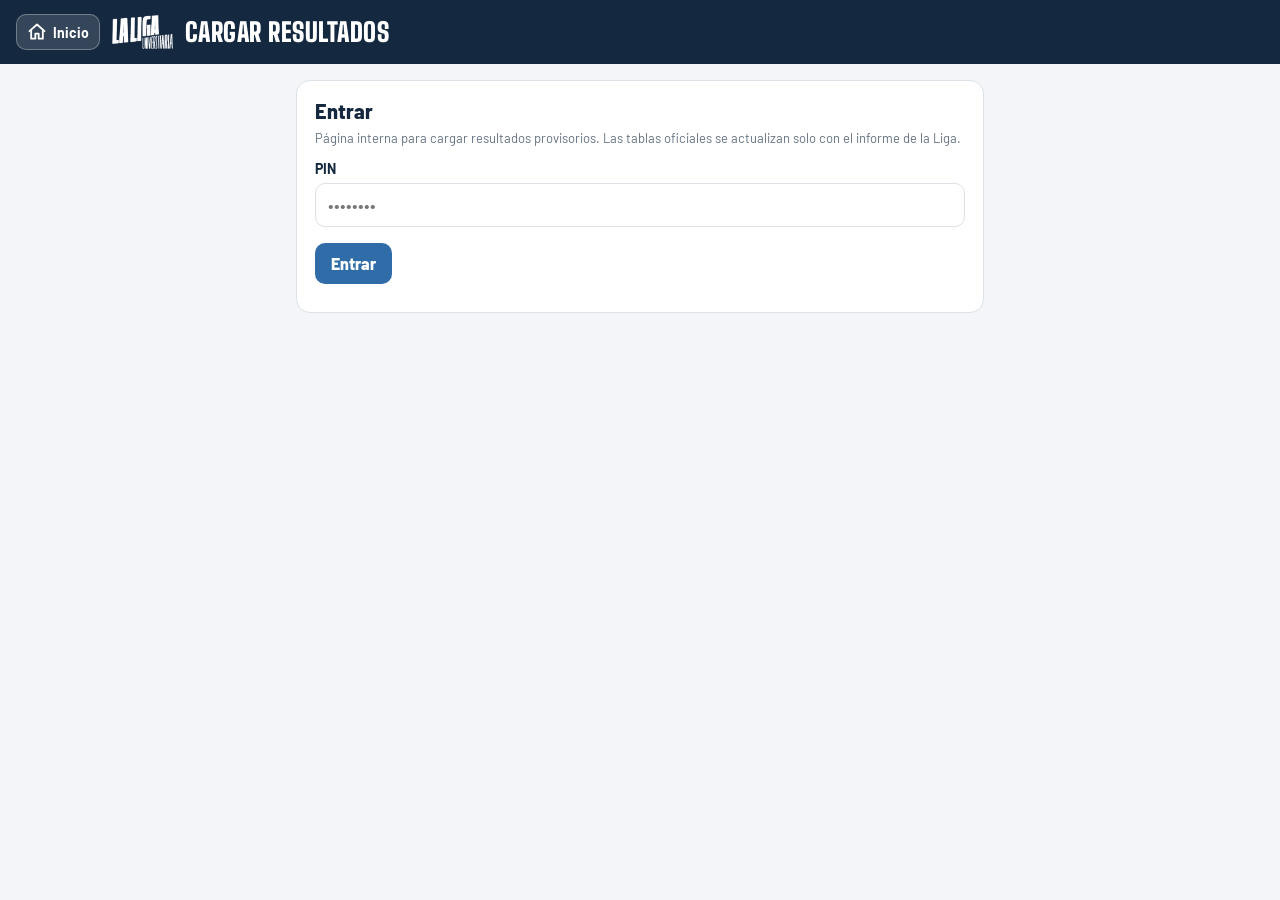
<file: cargar/index.html>
<!doctype html>
<html lang="es">
<head>
<meta charset="utf-8">
<meta name="viewport" content="width=device-width, initial-scale=1">
<meta name="robots" content="noindex, nofollow">
<title>Cargar resultados · La Liga Universitaria</title>
<link rel="icon" type="image/png" href="../public/logo_liga.png">
<link rel="preconnect" href="https://fonts.googleapis.com">
<link href="https://fonts.googleapis.com/css2?family=Barlow:wght@500;600;700;800&family=Big+Shoulders+Display:wght@800;900&display=swap" rel="stylesheet">
<style>
:root{--navy:#14283F;--txt:#14283F;--mut:#667382;--bg:#F3F5F8;--card:#FFF;--line:#DCE2E8;--ok:#166534;--okbg:#EAF4EE;--err:#991B1B;--errbg:#FEE2E2;--acc:#2F6CA8}
*{box-sizing:border-box}
body{margin:0;font-family:Barlow,system-ui,sans-serif;background:var(--bg);color:var(--txt)}
header{background:var(--navy);color:#FFF;padding:14px 16px;display:flex;align-items:center;gap:12px;position:sticky;top:0;z-index:5}
.home{display:flex;align-items:center;gap:6px;color:#FFF;text-decoration:none;font-weight:700;font-size:14px;background:rgba(255,255,255,.14);border:1px solid rgba(255,255,255,.3);border-radius:10px;padding:7px 10px;flex:none}
.home:active{background:rgba(255,255,255,.25)}
header img{height:34px}
header h1{margin:0;font-family:'Big Shoulders Display',Impact,sans-serif;font-weight:900;font-size:26px;text-transform:uppercase;letter-spacing:.5px}
header .who{margin-left:auto;font-size:13px;opacity:.8;text-align:right}
main{max-width:720px;margin:0 auto;padding:16px}
.box{background:var(--card);border:1px solid var(--line);border-radius:14px;padding:18px}
label{display:block;font-weight:700;font-size:14px;margin:12px 0 6px}
input[type=text],input[type=password],input[type=number]{font:inherit;font-size:18px;padding:10px 12px;border:1px solid var(--line);border-radius:10px;width:100%;background:#FFF;color:var(--txt)}
button{font:inherit;font-weight:800;border:0;border-radius:10px;padding:11px 16px;cursor:pointer}
.btn{background:var(--acc);color:#FFF}
.btn:disabled{opacity:.5;cursor:default}
.btn2{background:#EEF1F5;color:var(--txt)}
.del{background:transparent;color:var(--err);padding:11px 8px}
.msg{margin-top:10px;font-weight:700;font-size:14px}
.msg.err{color:var(--err)} .msg.ok{color:var(--ok)}
.tabs{display:flex;gap:8px;margin:4px 0 16px;flex-wrap:wrap}
.tab{flex:1;min-width:70px;padding:10px 0;border-radius:12px;font-family:'Big Shoulders Display',Impact,sans-serif;font-weight:900;font-size:24px;color:#FFF;opacity:.45}
.tab.on{opacity:1;box-shadow:0 4px 12px rgba(20,40,63,.25)}
.fh{display:flex;justify-content:space-between;align-items:baseline;margin:18px 2px 8px}
.fh b{font-family:'Big Shoulders Display',Impact,sans-serif;font-weight:900;font-size:24px;text-transform:uppercase}
.fh span{font-size:13px;color:var(--mut);font-weight:600}
.m{background:var(--card);border:1px solid var(--line);border-radius:14px;padding:12px;margin-bottom:10px}
.m.hecho{border-color:#9CC9AE;background:#FAFDFB}
.mt{display:flex;justify-content:space-between;font-size:12px;font-weight:700;color:var(--mut);text-transform:uppercase;letter-spacing:.04em}
.row{display:flex;flex-direction:column;gap:8px;margin-top:10px}
.ln{display:grid;grid-template-columns:minmax(0,1fr) 72px;align-items:center;gap:10px}
.tm{display:flex;align-items:center;gap:8px;font-weight:800;font-size:15px;line-height:1.1;min-width:0}
.tm span{min-width:0;font-size:17px}
.tm small{margin-left:auto;font-size:11px;font-weight:700;color:var(--mut);text-transform:uppercase;letter-spacing:.05em}
.ph{width:30px;height:30px;border-radius:50%;background:#E5E9EE;flex:none}
input[type=number]{-moz-appearance:textfield;appearance:textfield}
input[type=number]::-webkit-inner-spin-button,input[type=number]::-webkit-outer-spin-button{-webkit-appearance:none;margin:0}
.tm img{width:30px;height:30px;object-fit:contain;flex:none}
.g{text-align:center;font-family:'Big Shoulders Display',Impact,sans-serif;font-weight:900;font-size:28px;padding:6px 0}
.extra{display:none;margin-top:10px;gap:8px;grid-template-columns:1fr 1fr;align-items:end}
.extra.on{display:grid}
.extra .full{grid-column:1/-1}
.acts{display:flex;align-items:center;gap:8px;margin-top:10px;flex-wrap:wrap}
.acts .mas{background:transparent;color:var(--acc);padding:8px 4px;font-size:14px}
.acts .st{margin-left:auto;font-size:13px;font-weight:700}
.st.ok{color:var(--ok)} .st.err{color:var(--err)} .st.pend{color:var(--mut)}
.badge{display:inline-block;background:var(--okbg);color:var(--ok);border-radius:6px;padding:2px 8px;font-size:12px;font-weight:800}
.empty{color:var(--mut);text-align:center;padding:30px 10px}
.note{font-size:13px;color:var(--mut);line-height:1.4;margin-top:14px}
</style>
</head>
<body>
<header><a class="home" href="../" title="Ir al inicio" aria-label="Ir al inicio"><svg viewBox="0 0 24 24" width="20" height="20" fill="none" stroke="currentColor" stroke-width="2.2" stroke-linecap="round" stroke-linejoin="round"><path d="M3 11l9-8 9 8"/><path d="M5 10v10h5v-6h4v6h5V10"/></svg><span>Inicio</span></a><img src="../public/logo_liga.png" alt=""><h1>Cargar resultados</h1><div class="who" id="who"></div></header>
<main>
  <div id="login" class="box">
    <div style="font-weight:800;font-size:20px">Entrar</div>
    <p class="note" style="margin-top:6px">Página interna para cargar resultados provisorios. Las tablas oficiales se actualizan solo con el informe de la Liga.</p>
    <label for="pin">PIN</label>
    <input id="pin" type="password" inputmode="numeric" pattern="[0-9]*" autocomplete="off" placeholder="••••••••">
    <div style="margin-top:16px"><button class="btn" id="entrar">Entrar</button></div>
    <div class="msg" id="loginMsg"></div>
  </div>
  <div id="app" hidden>
    <div class="tabs" id="tabs"></div>
    <div id="lista"></div>
    <p class="note">Cada resultado guardado aparece en la página en más o menos un minuto (Inicio y Fixture). Si te equivocás, cambiá los números y guardá de nuevo, o tocá "Borrar".</p>
  </div>
</main>
<script src="../js/data.js"></script>
<script src="../js/data_b.js"></script>
<script src="../js/data_c.js"></script>
<script src="../js/data_f.js"></script>
<script src="../js/data_bc.js"></script>
<script src="../js/parciales.js"></script>
<script src="../js/parciales_apply.js"></script>
<script src="../js/cc_model.js"></script>
<script>
(function () {
  'use strict';
  const $ = s => document.querySelector(s);
  const esc = s => String(s == null ? '' : s).replace(/[&<>"']/g, c => ({ '&': '&amp;', '<': '&lt;', '>': '&gt;', '"': '&quot;', "'": '&#39;' }[c]));
  const DATOS = { A: window.LIGA_DATA, B: window.LIGA_DATA_B, C: window.LIGA_DATA_C, F: window.LIGA_DATA_F };
  const COL = { A: '#2F6CA8', B: '#22814D', C: '#D9770B', F: 'linear-gradient(135deg,#D1238C,#8B2FC9)', CC: 'linear-gradient(135deg,#C62828,#7A1630)' };
  const NOM = { A: 'Categoría A', B: 'Categoría B', C: 'Categoría C', F: 'Liga Femenina', CC: 'Copa Challenger' };
  const TABS = ['A', 'B', 'C', 'F', 'CC'];
  const RONDA = { 1: '16avos', 2: 'Octavos', 3: 'Cuartos', 4: 'Semifinal', 5: 'Final' };
  const PARC = Object.assign({}, (window.LIGA_PARCIALES && window.LIGA_PARCIALES.resultados) || {});
  const ls = { get(k) { try { return localStorage.getItem(k); } catch (e) { return null; } }, set(k, v) { try { localStorage.setItem(k, v); } catch (e) {} } };
  let PIN = '', POR = '', CAT = ls.get('carga_cat') || 'A';

  async function api(body) {
    const r = await fetch('/api/guardar', { method: 'POST', headers: { 'Content-Type': 'application/json' }, body: JSON.stringify(Object.assign({ pin: PIN, por: POR }, body)) });
    let j = {}; try { j = await r.json(); } catch (e) {}
    if (!r.ok || !j.ok) throw new Error(j.error || ('Error ' + r.status));
    return j;
  }

  $('#entrar').addEventListener('click', async () => {
    const pin = $('#pin').value.trim();
    const m = $('#loginMsg'); m.className = 'msg';
    if (!/^\d{4,12}$/.test(pin)) { m.className = 'msg err'; m.textContent = 'El PIN son solo números.'; return; }
    PIN = pin;
    $('#entrar').disabled = true; m.textContent = 'Verificando…';
    try { await api({ accion: 'verificar' }); $('#login').hidden = true; $('#app').hidden = false; render(); }
    catch (e) { m.className = 'msg err'; m.textContent = e.message; PIN = ''; }
    $('#entrar').disabled = false;
  });
  $('#pin').addEventListener('keydown', e => { if (e.key === 'Enter') $('#entrar').click(); });

  const escudo = (D, n) => {
    const e = (D.equipos || []).find(x => x.nombre === n);
    if (e && e.escudo) return '../' + e.escudo;
    const cc = (window.LIGA_DATA && window.LIGA_DATA.copaChallenger && window.LIGA_DATA.copaChallenger.escudos) || {};
    return cc[n] ? '../' + cc[n] : '';
  };

  // Fechas a mostrar: la primera sin informe oficial (y la siguiente si ya tiene horarios) + partidos pendientes de fechas viejas
  function fechasDe(D) {
    const fs = (D.clausura && D.clausura.fechas) || [];
    const out = [];
    fs.forEach(f => {
      const pend = (f.partidos || []).filter(p => p.estado === 'pendiente');
      if (f.disputada && pend.length) out.push({ f, partidos: pend, atrasada: true });
    });
    const sin = fs.filter(f => !f.disputada);
    sin.forEach((f, i) => {
      const conHora = (f.partidos || []).some(p => p.hora);
      if (i === 0 || conHora) out.push({ f, partidos: (f.partidos || []).filter(p => p.estado !== 'libre') });
    });
    return out;
  }

  function render() {
    if (!TABS.includes(CAT)) CAT = 'A';
    $('#tabs').innerHTML = TABS.map(c => `<button class="tab ${c === CAT ? 'on' : ''}" data-c="${c}" style="background:${COL[c]}">${c === 'CC' ? 'Copa' : c}</button>`).join('');
    document.querySelectorAll('.tab').forEach(b => b.addEventListener('click', () => { CAT = b.dataset.c; ls.set('carga_cat', CAT); render(); }));
    if (CAT === 'CC') return renderCopa();
    const D = DATOS[CAT];
    const grupos = D ? fechasDe(D) : [];
    const PO = ((D && D.clausura && D.clausura.crucesOficiales && D.clausura.crucesOficiales.partidos) || []).filter(x => x.golesL == null || x.provisorio);
    if (PO.length) {
      const hm = h => { const [a, b] = (h || '99:99').split(':').map(Number); return a * 60 + b; };
      const ord = PO.slice().sort((x, y) => (x.copa === y.copa ? 0 : x.copa === 'Fase Campeonato' ? -1 : 1) || (x.fecha || '').localeCompare(y.fecha || '') || hm(x.hora) - hm(y.hora));
      let ronda = null;
      $('#lista').innerHTML = ord.map(x => {
        const h = x.ronda + x.copa !== ronda ? `<div class="fh"><b>${esc(x.copa)}</b><span>${esc(x.ronda)}</span></div>` : '';
        ronda = x.ronda + x.copa;
        const p = { local: x.local, visitante: x.visitante, dia: x.dia, hora: x.hora, cancha: x.cancha, estado: x.golesL != null ? 'finalizado' : 'pendiente', golesL: x.golesL, golesV: x.golesV };
        if (x.penalesL != null) { p.penalesL = x.penalesL; p.penalesV = x.penalesV; }
        return h + card(D, { numero: x.n }, p, x.codigo, 'playoffs');
      }).join('') + grupos.map(g => `
      <div class="fh"><b>Fecha ${g.f.numero}${g.atrasada ? ' · pendiente' : ''}</b><span>${esc(g.f.dia || '')}</span></div>
      ${g.partidos.map(p => card(D, g.f, p)).join('')}`).join('');
      document.querySelectorAll('.m').forEach(bind);
      return;
    }
    if (!grupos.length) { $('#lista').innerHTML = `<div class="empty">No hay partidos para cargar en ${NOM[CAT]}.</div>`; return; }
    $('#lista').innerHTML = grupos.map(g => `
      <div class="fh"><b>Fecha ${g.f.numero}${g.atrasada ? ' · pendiente' : ''}</b><span>${esc(g.f.dia || '')}</span></div>
      ${g.partidos.map(p => card(D, g.f, p)).join('')}`).join('');
    document.querySelectorAll('.m').forEach(bind);
  }

  // Copa Challenger: partidos con los dos equipos definidos y sin resultado oficial
  function renderCopa() {
    const D = window.LIGA_DATA;
    const M = window.ccModel && window.ccModel(D && D.copaChallenger);
    const ps = M ? M.all.filter(m => m.a.nombre && m.b.nombre && (!m.res || m.res.provisorio)) : [];
    if (!ps.length) { $('#lista').innerHTML = `<div class="empty">No hay partidos de la Copa Challenger para cargar.</div>`; return; }
    const fd = d => { if (!d) return ''; const [y, mo, da] = d.split('-').map(Number); return ['Dom', 'Lun', 'Mar', 'Mié', 'Jue', 'Vie', 'Sáb'][new Date(y, mo - 1, da).getDay()] + ' ' + da + '/' + mo; };
    let ronda = null;
    $('#lista').innerHTML = ps.map(m => {
      const h = m.r !== ronda ? `<div class="fh"><b>${RONDA[m.r] || 'Ronda ' + m.r}</b><span>Copa Challenger</span></div>` : '';
      ronda = m.r;
      const p = { local: m.a.nombre, visitante: m.b.nombre, dia: fd(m.date), hora: m.t || '', cancha: m.c ? (m.c === 'R' ? 'Rugby' : 'Fútbol') : '', estado: m.res ? 'finalizado' : 'pendiente' };
      if (m.res) { p.golesL = m.res.a; p.golesV = m.res.b; if (m.res.pa != null) { p.penalesL = m.res.pa; p.penalesV = m.res.pb; } }
      return h + card(D, { numero: m.no }, p, 'P' + m.no);
    }).join('');
    document.querySelectorAll('.m').forEach(bind);
  }

  function card(D, f, p, codigo, torneo) {
    const copa = CAT === 'CC' || torneo === 'playoffs';
    torneo = CAT === 'CC' ? 'challenger' : (torneo || 'clausura');
    const clave = [CAT === 'CC' ? 'A' : CAT, torneo, f.numero, p.local, p.visitante].join('|');
    const r = PARC[clave];
    const tiene = p.estado === 'finalizado';
    const gl = tiene ? p.golesL : '', gv = tiene ? p.golesV : '';
    const det = [p.dia, p.hora ? p.hora + ' hs' : '', (p.cancha || '').replace('Cancha de ', '')].filter(Boolean).join(' · ');
    const pen = p.penalesL !== undefined;
    return `<div class="m ${tiene ? 'hecho' : ''}" data-clave="${esc(clave)}" data-torneo="${torneo}" data-fecha="${f.numero}" data-local="${esc(p.local)}" data-visitante="${esc(p.visitante)}">
      <div class="mt"><span>${codigo ? esc(codigo) + ' · ' : ''}${esc(det || 'Horario a confirmar')}</span><span>${tiene ? `<span class="badge">Cargado</span>` : ''}</span></div>
      <div class="row">
        <div class="ln"><div class="tm">${escudo(D, p.local) ? `<img src="${esc(escudo(D, p.local))}" alt="">` : '<i class="ph"></i>'}<span>${esc(p.local)}</span><small>${copa ? '' : 'Local'}</small></div>
          <input class="g gl" type="number" inputmode="numeric" min="0" max="50" value="${gl}" aria-label="Goles ${esc(p.local)}"></div>
        <div class="ln"><div class="tm">${escudo(D, p.visitante) ? `<img src="${esc(escudo(D, p.visitante))}" alt="">` : '<i class="ph"></i>'}<span>${esc(p.visitante)}</span><small>${copa ? '' : 'Visitante'}</small></div>
          <input class="g gv" type="number" inputmode="numeric" min="0" max="50" value="${gv}" aria-label="Goles ${esc(p.visitante)}"></div>
      </div>
      <div class="extra ${pen || (r && r.nota) ? 'on' : ''}">
        <div><label>Penales ${esc(p.local)}</label><input class="pl" type="number" inputmode="numeric" min="0" max="50" value="${pen ? p.penalesL : ''}"></div>
        <div><label>Penales ${esc(p.visitante)}</label><input class="pv" type="number" inputmode="numeric" min="0" max="50" value="${pen ? p.penalesV : ''}"></div>
        <div class="full" ${copa ? 'hidden' : ''}><label>Nota (opcional)</label><input class="nota" type="text" maxlength="80" placeholder="${copa ? 'Si empatan, cargá los penales arriba' : 'Ej: No se presentó Timba'}" value="${esc(r && r.nota ? r.nota : '')}"></div>
      </div>
      <div class="acts"><button class="btn guardar">Guardar</button>${r ? '<button class="del borrar">Borrar</button>' : ''}<button class="mas">${copa ? 'Penales' : 'Penales / nota'}</button><span class="st"></span></div>
    </div>`;
  }

  function bind(el) {
    const st = el.querySelector('.st');
    const num = s => { const v = el.querySelector(s).value.trim(); return v === '' ? null : Number(v); };
    const copa = CAT === 'CC' || el.dataset.torneo === 'playoffs';
    const base = () => ({ cat: CAT === 'CC' ? 'A' : CAT, torneo: el.dataset.torneo || 'clausura', fecha: Number(el.dataset.fecha), local: el.dataset.local, visitante: el.dataset.visitante });
    el.querySelector('.mas').addEventListener('click', () => el.querySelector('.extra').classList.toggle('on'));
    el.querySelector('.guardar').addEventListener('click', async () => {
      const gl = num('.gl'), gv = num('.gv'), pl = num('.pl'), pv = num('.pv');
      const ent = x => x !== null && Number.isInteger(x) && x >= 0 && x <= 50;
      if (!ent(gl) || !ent(gv)) { st.className = 'st err'; st.textContent = 'Completá los dos goles'; return; }
      if ((pl !== null || pv !== null) && !(ent(pl) && ent(pv))) { st.className = 'st err'; st.textContent = 'Completá los dos penales'; return; }
      if (copa && gl === gv && (pl === null || pl === pv)) { el.querySelector('.extra').classList.add('on'); st.className = 'st err'; st.textContent = 'Empate: cargá los penales'; return; }
      const body = Object.assign(base(), { golesL: gl, golesV: gv, nota: el.querySelector('.nota').value.trim() });
      if (pl !== null) { body.penalesL = pl; body.penalesV = pv; }
      const b = el.querySelector('.guardar'); b.disabled = true; st.className = 'st pend'; st.textContent = 'Guardando…';
      try {
        const j = await api(body);
        PARC[el.dataset.clave] = j.item;
        st.className = 'st ok'; st.textContent = '✓ Guardado · en la web en ~1 min';
        el.classList.add('hecho');
        if (!el.querySelector('.borrar')) { const d = document.createElement('button'); d.className = 'del borrar'; d.textContent = 'Borrar'; b.after(d); d.addEventListener('click', () => borrar(el)); }
      } catch (e) { st.className = 'st err'; st.textContent = e.message; }
      b.disabled = false;
    });
    const d = el.querySelector('.borrar'); if (d) d.addEventListener('click', () => borrar(el));
    function borrar(el2) {
      if (!window.confirm || !confirm('¿Borrar el resultado cargado de este partido?')) return;
      st.className = 'st pend'; st.textContent = 'Borrando…';
      api(Object.assign(base(), { accion: 'borrar' })).then(() => {
        delete PARC[el2.dataset.clave];
        el2.querySelector('.gl').value = ''; el2.querySelector('.gv').value = '';
        el2.classList.remove('hecho'); const x = el2.querySelector('.borrar'); if (x) x.remove();
        st.className = 'st ok'; st.textContent = '✓ Borrado';
      }).catch(e => { st.className = 'st err'; st.textContent = e.message; });
    }
  }
})();
</script>
</body>
</html>
</file>
